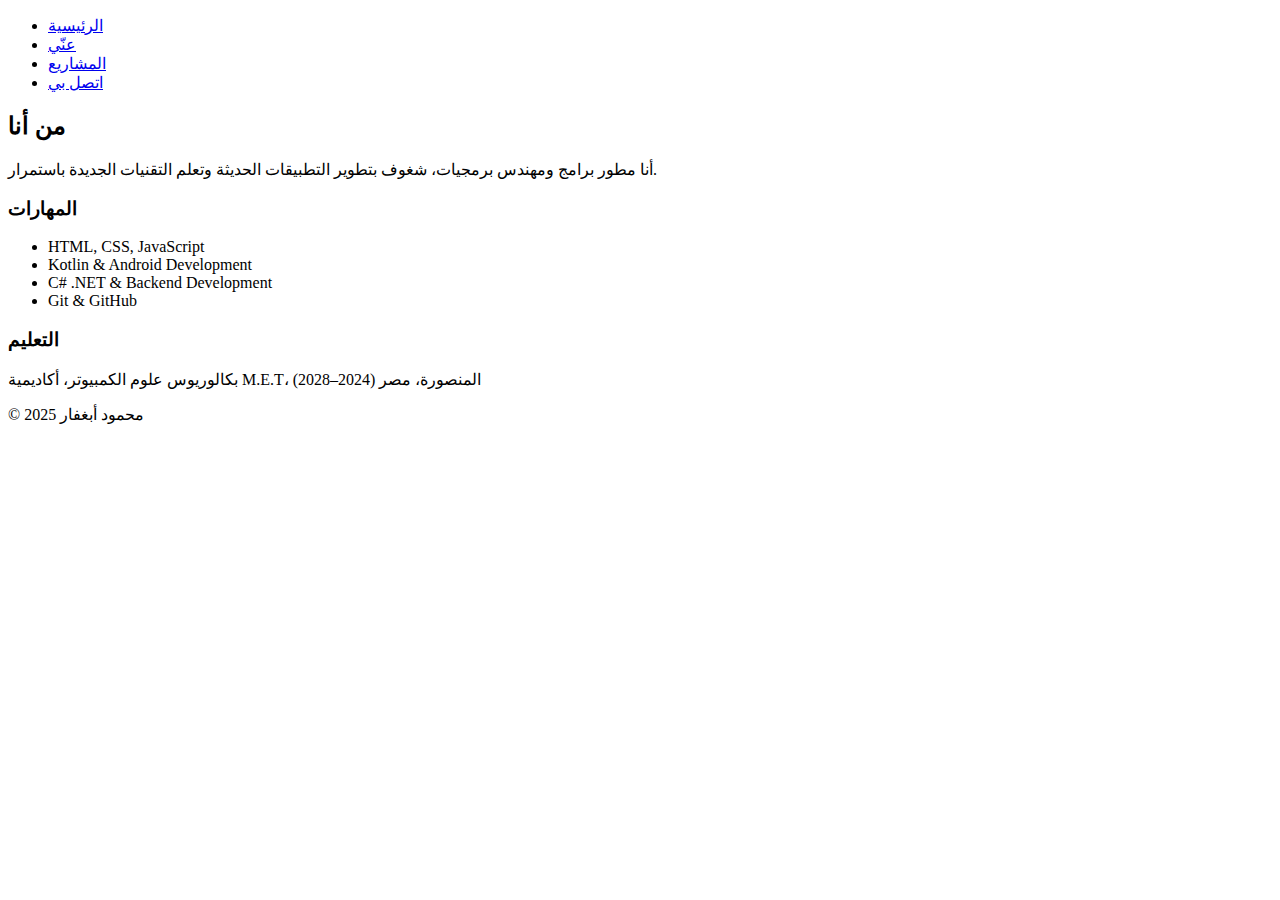
<file: about.html>
<!DOCTYPE html>
<html lang="ar">
<head>
    <meta charset="UTF-8">
    <meta name="viewport" content="width=device-width, initial-scale=1.0">
    <title>عنّي</title>
    <link rel="stylesheet" href="styles.css">
</head>
<body>
    <header>
        <nav>
            <ul>
                <li><a href="index.html">الرئيسية</a></li>
                <li><a href="about.html">عنّي</a></li>
                <li><a href="projects.html">المشاريع</a></li>
                <li><a href="contact.html">اتصل بي</a></li>
            </ul>
        </nav>
    </header>

    <main>
        <section id="about">
            <h2>من أنا</h2>
            <p>أنا مطور برامج ومهندس برمجيات، شغوف بتطوير التطبيقات الحديثة وتعلم التقنيات الجديدة باستمرار.</p>
            <h3>المهارات</h3>
            <ul>
                <li>HTML, CSS, JavaScript</li>
                <li>Kotlin & Android Development</li>
                <li>C# .NET & Backend Development</li>
                <li>Git & GitHub</li>
            </ul>
            <h3>التعليم</h3>
            <p>بكالوريوس علوم الكمبيوتر، أكاديمية M.E.T، المنصورة، مصر (2024–2028)</p>
        </section>
    </main>

    <footer>
        <p>&copy; 2025 محمود أبغفار</p>
    </footer>

    <script src="scripts.js"></script>
</body>
</html>
</file>
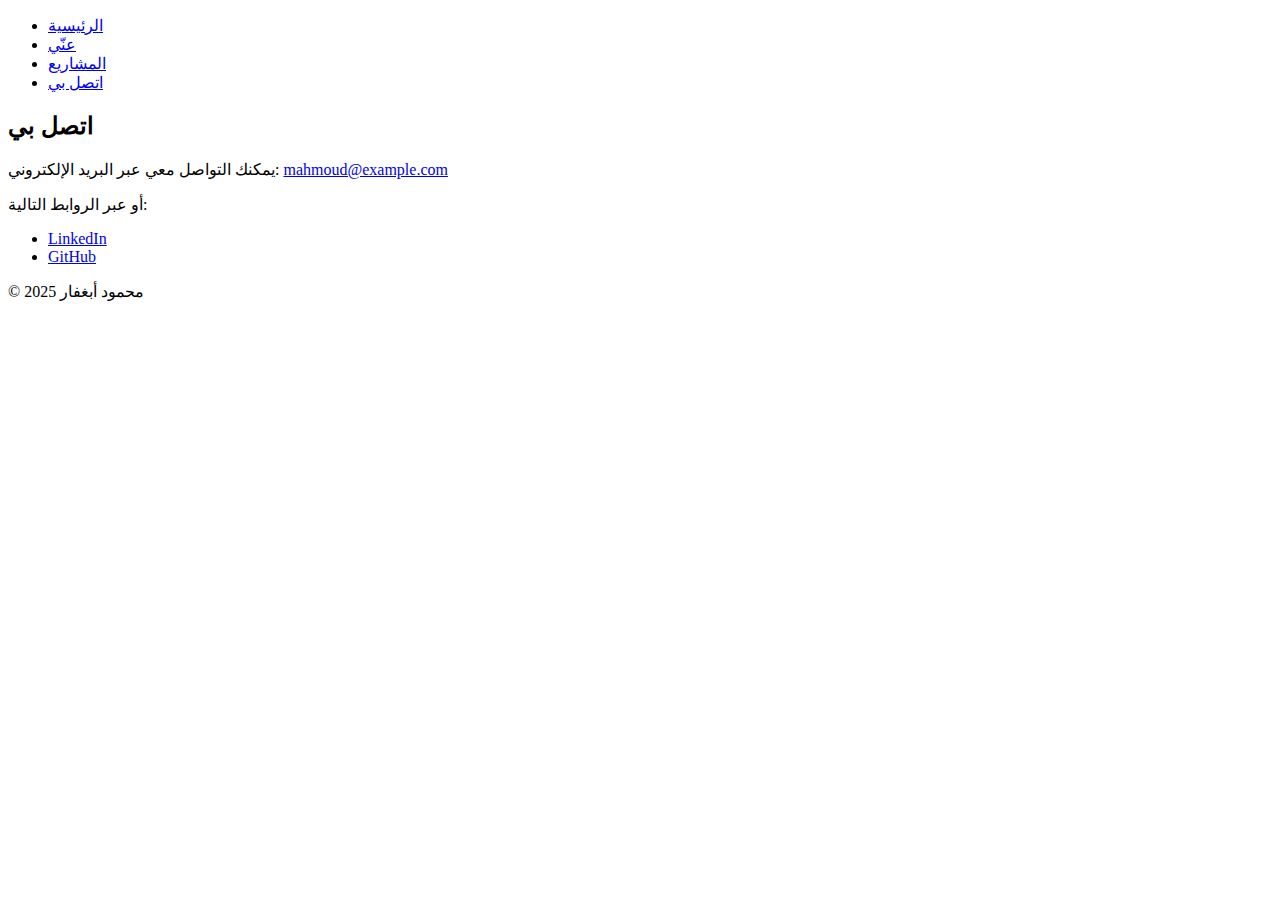
<file: contact.html>
<!DOCTYPE html>
<html lang="ar">
<head>
    <meta charset="UTF-8">
    <meta name="viewport" content="width=device-width, initial-scale=1.0">
    <title>اتصل بي</title>
    <link rel="stylesheet" href="styles.css">
</head>
<body>
    <header>
        <nav>
            <ul>
                <li><a href="index.html">الرئيسية</a></li>
                <li><a href="about.html">عنّي</a></li>
                <li><a href="projects.html">المشاريع</a></li>
                <li><a href="contact.html">اتصل بي</a></li>
            </ul>
        </nav>
    </header>

    <main>
        <section id="contact">
            <h2>اتصل بي</h2>
            <p>يمكنك التواصل معي عبر البريد الإلكتروني: <a href="mailto:mahmoud@example.com">mahmoud@example.com</a></p>
            <p>أو عبر الروابط التالية:</p>
            <ul>
                <li><a href="https://www.linkedin.com/in/username">LinkedIn</a></li>
                <li><a href="https://github.com/username">GitHub</a></li>
            </ul>
        </section>
    </main>

    <footer>
        <p>&copy; 2025 محمود أبغفار</p>
    </footer>

    <script src="scripts.js"></script>
</body>
</html>
</file>
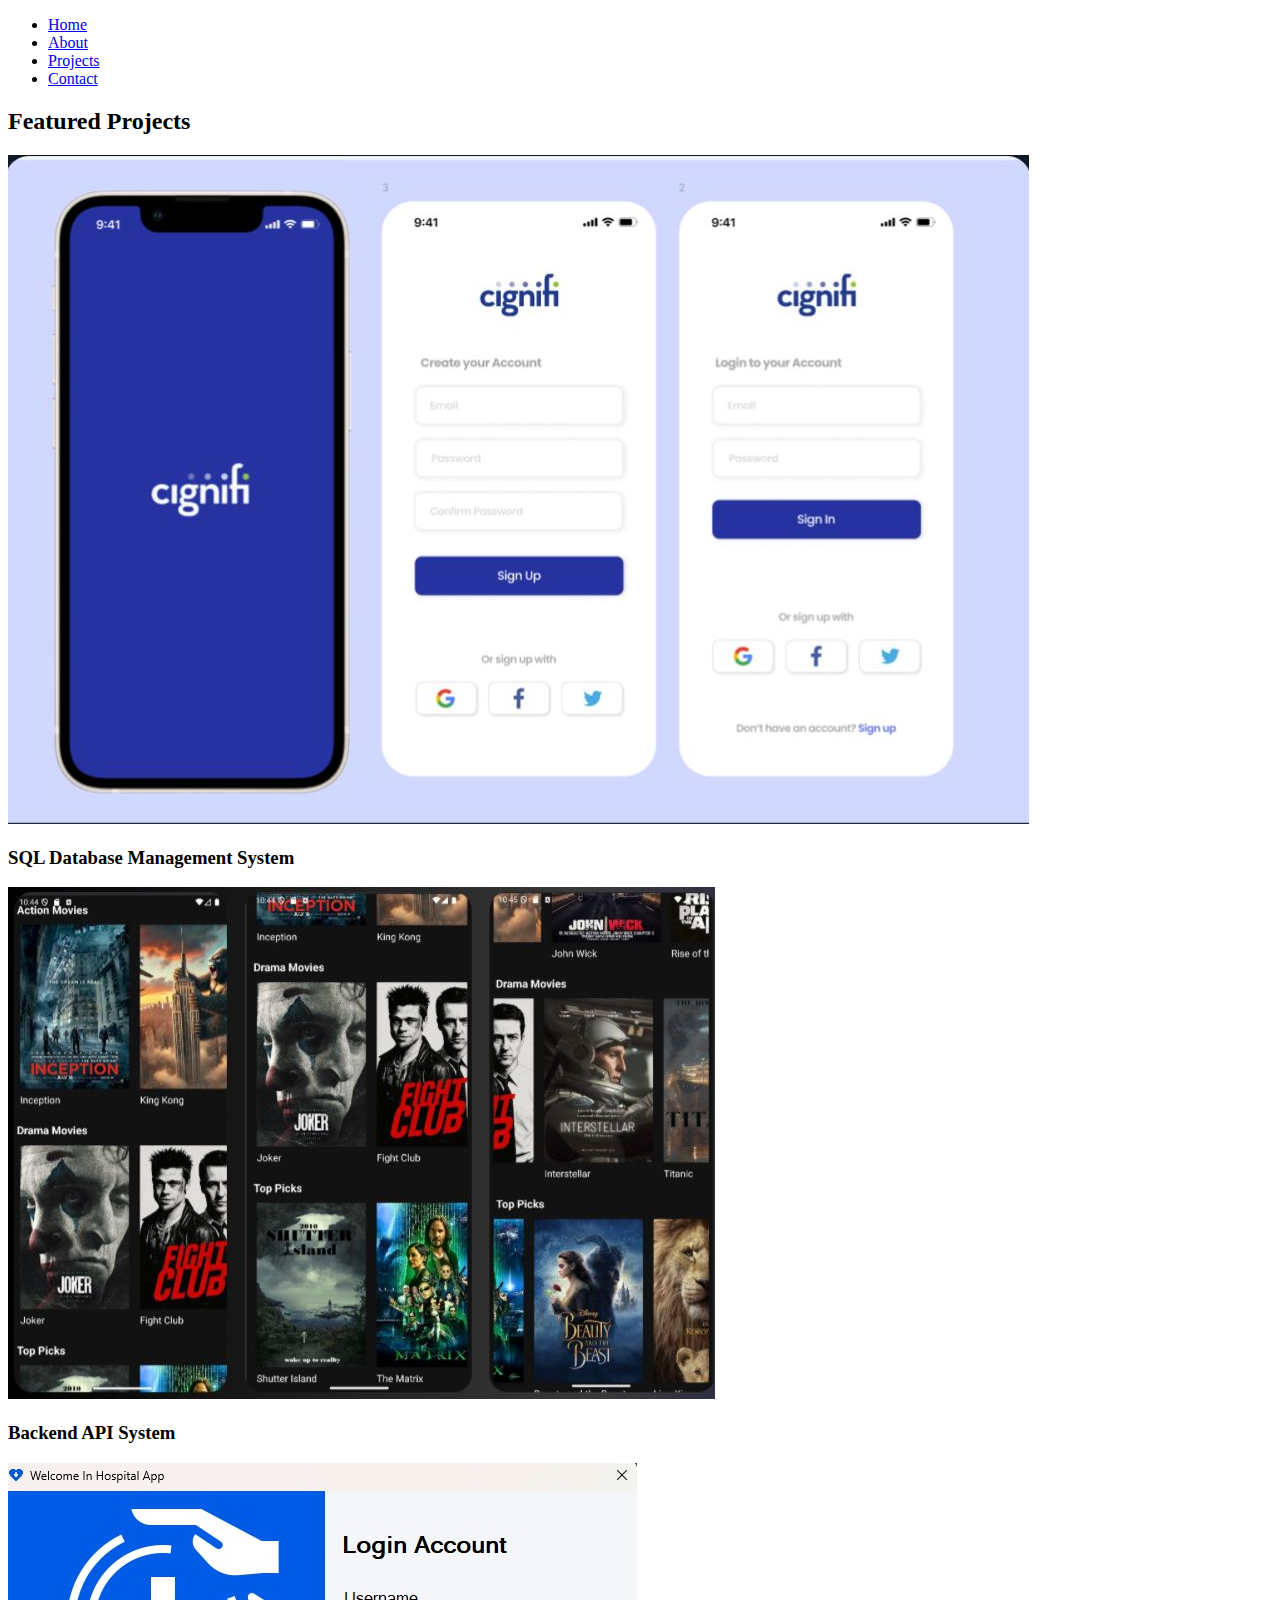
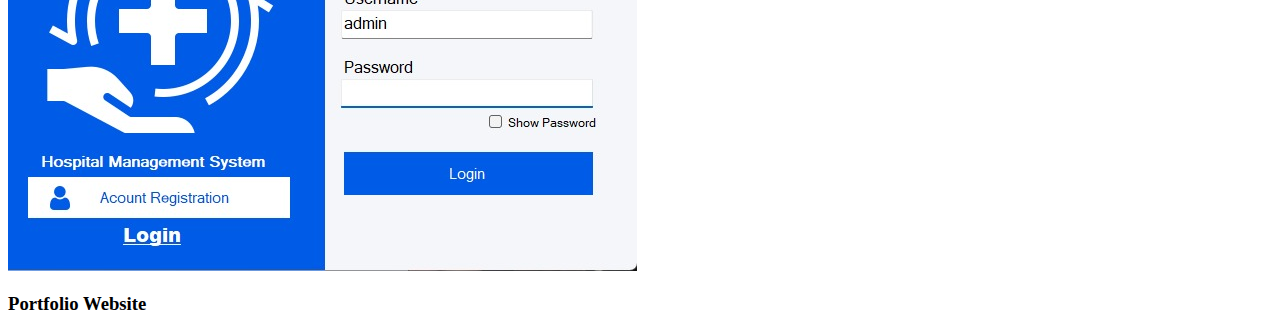
<file: projects.html>
<!DOCTYPE html>
<html lang="ar">
<head>
  <meta charset="UTF-8">
  <meta name="viewport" content="width=device-width, initial-scale=1.0">
  <title>Yousef Portfolio - Projects</title>
  <link rel="stylesheet" href="styles.css">
</head>
<body>
  <nav>
    <ul>
      <li><a href="index.html">Home</a></li>
      <li><a href="about.html">About</a></li>
      <li><a href="projects.html">Projects</a></li>
      <li><a href="contact.html">Contact</a></li>
    </ul>
  </nav>

  <section id="projects">
    <div class="container">
      <h2>Featured Projects</h2>
      <div class="project-cards">
        <div class="project-card">
          <img src="project1.jpg" alt="Project 1">
          <h3>SQL Database Management System</h3>
        </div>
        <div class="project-card">
          <img src="project2.jpg" alt="Project 2">
          <h3>Backend API System</h3>
        </div>
        <div class="project-card">
          <img src="project3.jpg" alt="Project 3">
          <h3>Portfolio Website</h3>
        </div>
      </div>
    </div>
  </section>

  <script src="scripts.js"></script>
</body>
</html>
</file>
<file: styles.css>

</file>
